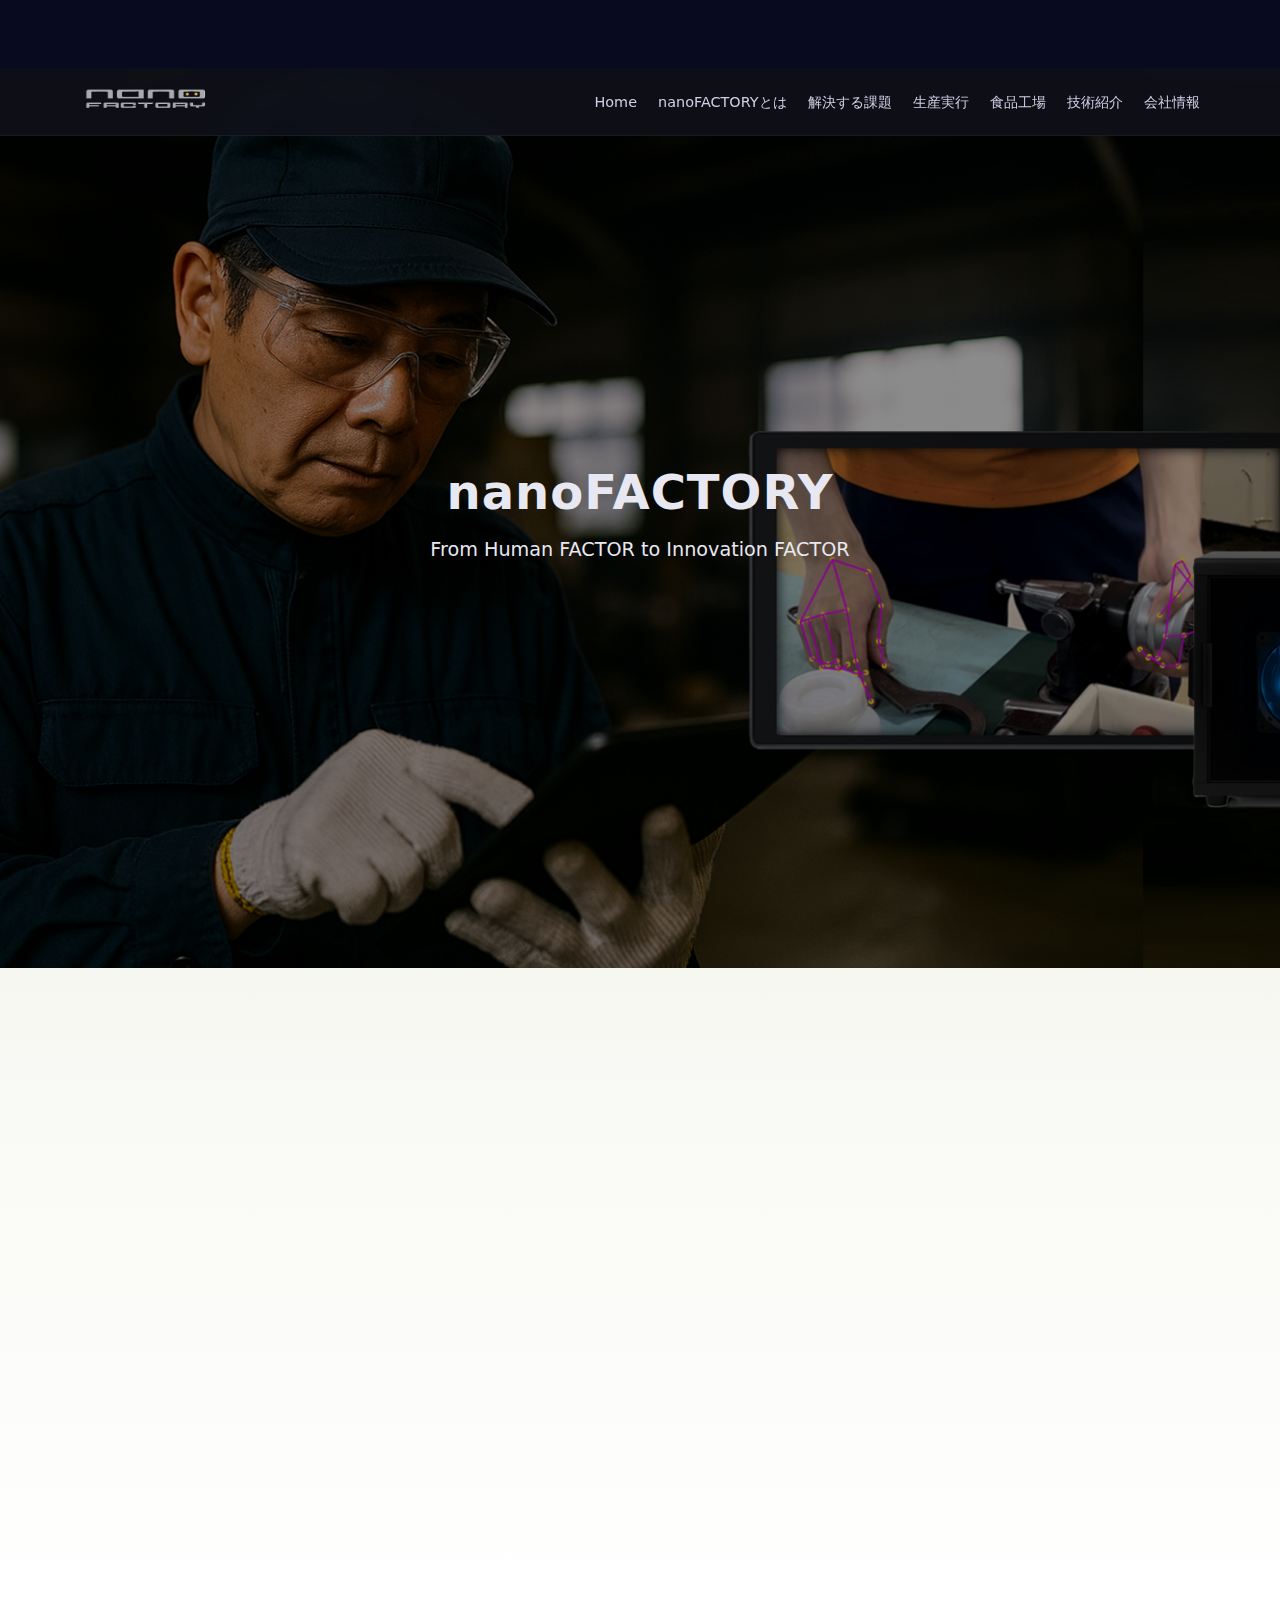
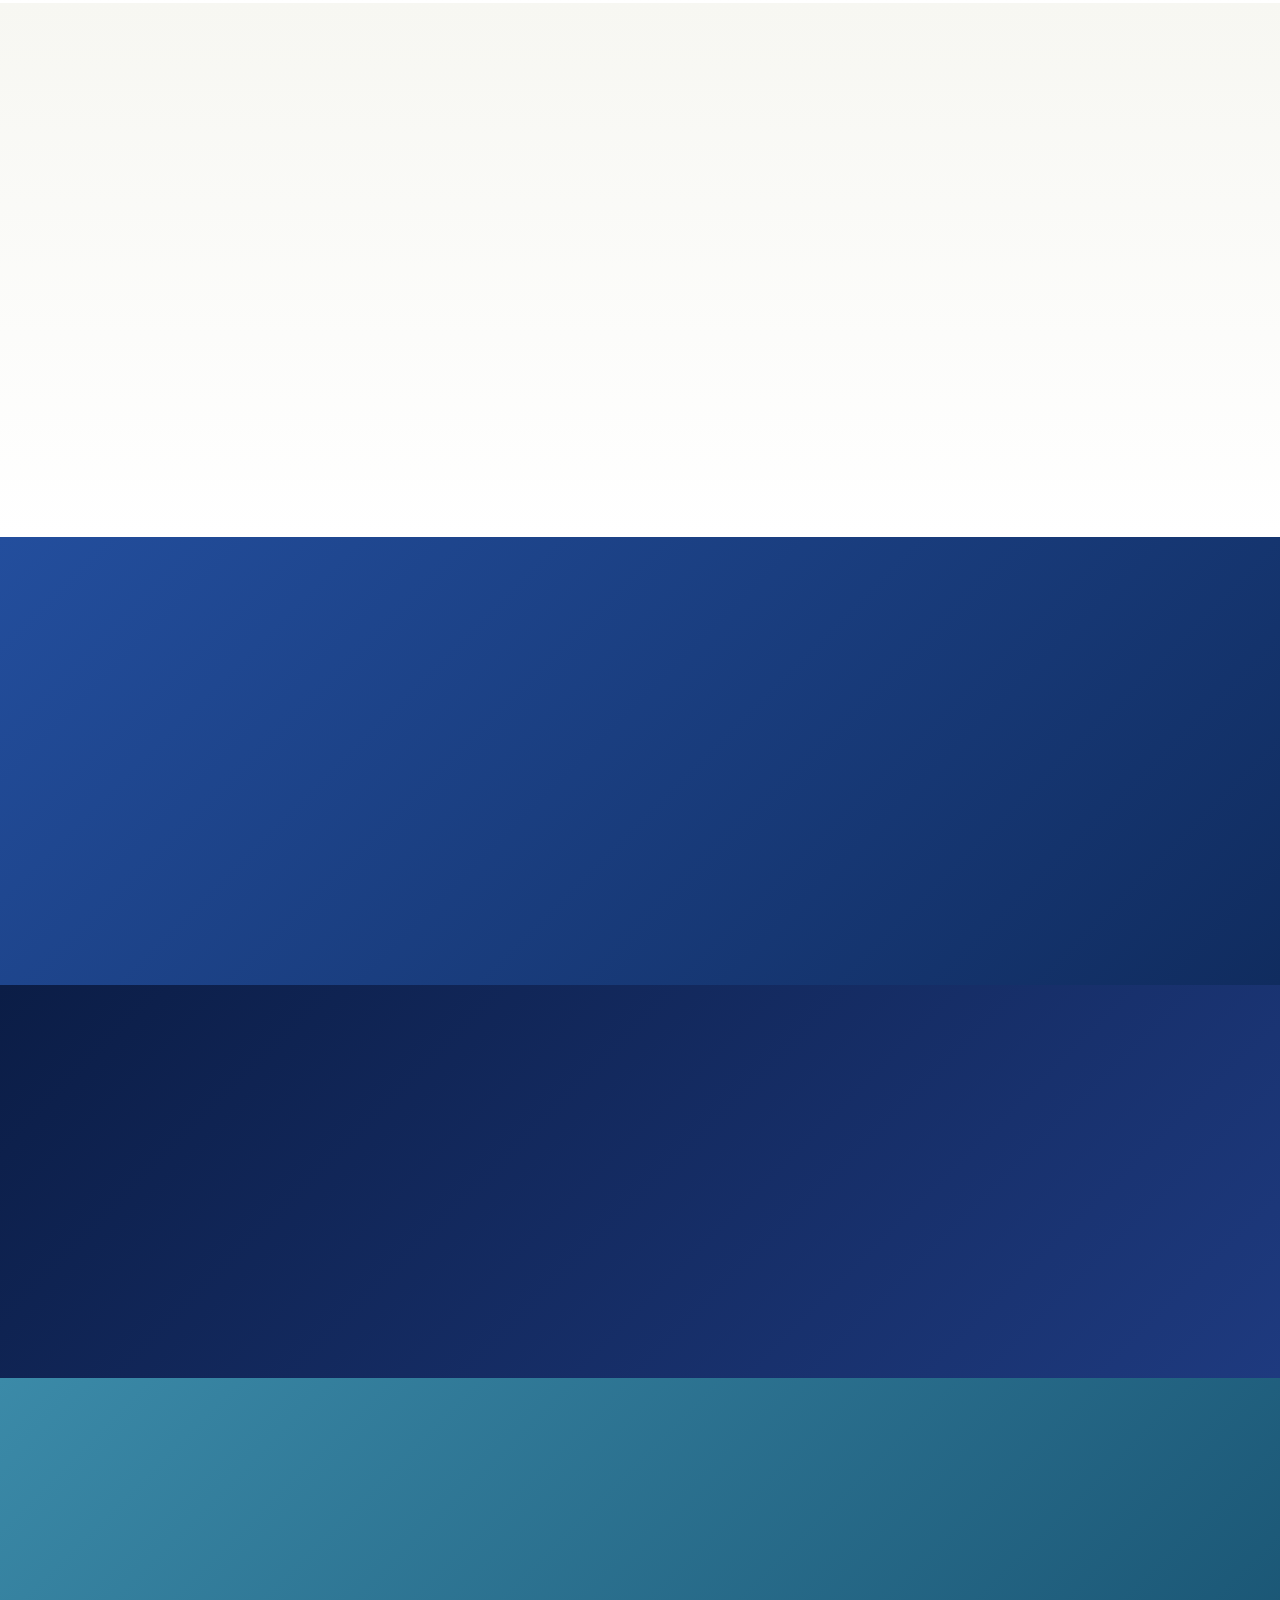
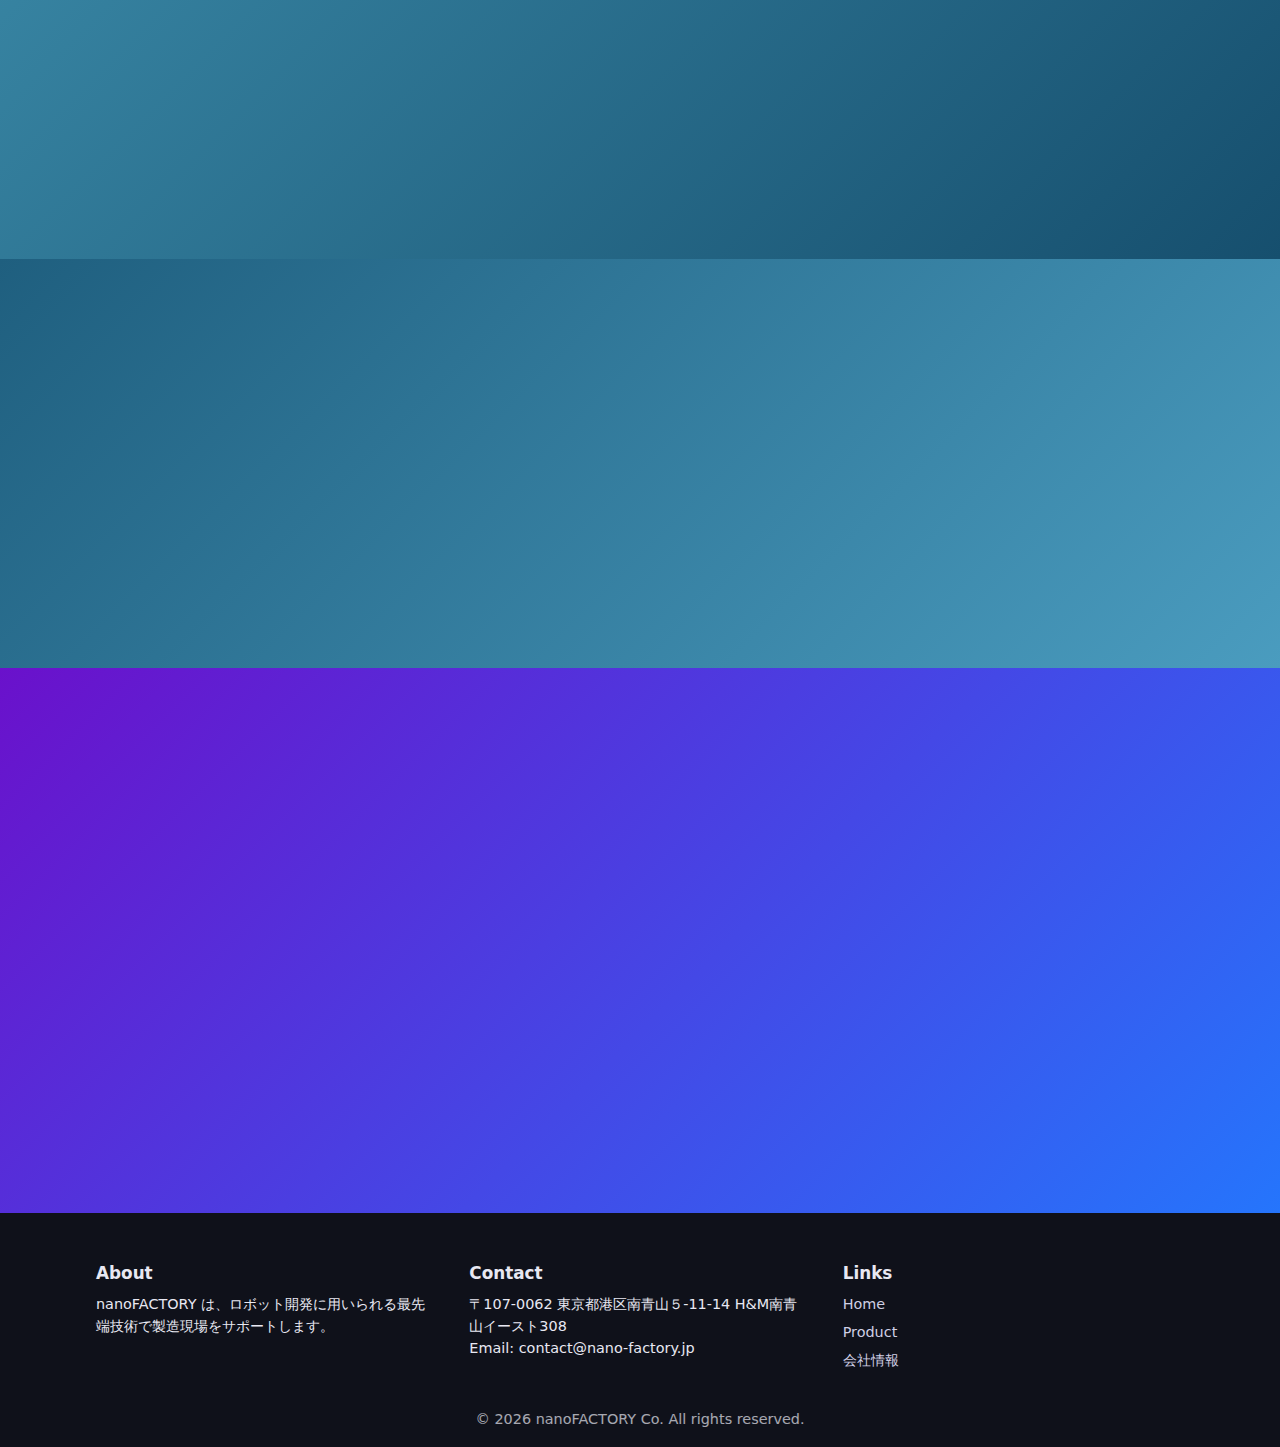
<file: index.html>
<!DOCTYPE html>
<html lang="ja">
<head>
  <meta charset="UTF-8" />
  <meta name="viewport" content="width=device-width,initial-scale=1.0" />
  <title>nanoFACTORY</title>
  <link rel="stylesheet" href="styles.css" />
</head>
<body>

  <!-- ヘッダー / 目次ナビ -->
  <header class="site-header">
    <div class="container">
      <div class="logo-wrapper">
        <a href="#hero">
          <img src="assets/logo.png" alt="Awesome Co. Logo" class="logo-img" />
        </a>
      </div>
      <nav class="nav">
        <a href="#hero">Home</a>
        <a href="#why-1">nanoFACTORYとは</a>
        <a href="#problem-0">解決する課題</a>
        <a href="#problem-1">生産実行</a>
        <a href="#problem-2">食品工場</a>
        <a href="#tech">技術紹介</a>
        <a href="#about">会社情報</a>
      </nav>
      
    </div>
  </header>
  

  <!-- 1枚目：ヒーロー全画面 -->
  <section id="hero" class="section hero">
    <div class="overlay"></div>
    <div class="hero-content">
      <h1 class="fade-up">nanoFACTORY</h1>
      <p class="fade-up delay-1">From Human FACTOR to Innovation FACTOR</p>
    </div>
  </section>

  <!-- ===== WHY 1（選ばれる理由）===== -->
  <section id="why-1" class="section why">
    <div class="container why-inner">
      <img
        src="assets/why1.png"
        alt="nanoFACTORYとは"
        class="why-img fade-in"
        loading="lazy"
      />
      <div class="why-text fade-up delay-1">
        <h2>それ全部、AIカメラが見ておきます</h2>
        <p>
          nanoFACTORYは現場の「ヒューマンファクター」を独自の作業状況解析AIで可視化。<br>
          現場管理者の負担を減らし、QCDを継続的に改善する仕組みをご提供します。
        </p>
      </div>
    </div>
  </section>
  <!-- ===== /WHY 1 ===== -->

  <!-- ===== WHY 2（ソリューション提供方法）===== -->
  <section id="why-2" class="section why">
    <div class="container why-inner">
      <img
        src="assets/why2.png"
        alt="nanoFACTORYとは"
        class="why-img fade-in"
        loading="lazy"
      />
      <div class="why-text fade-up delay-1">
        <h2>まずはお気軽にお問い合わせください</h2>
        <p>
          Email: contact@nano-factory.jp
        </p>
      </div>
    </div>
  </section>
  <!-- ===== /WHY 2 ===== -->
  <!-- 課題1 -->
  <section id="problem-1" class="section problem solid-bg">
    <div class="problem-inner container">
      <div class="problem-text fade-up delay-1">
        <h2>現場リーダーに負担が集中していませんか？</h2>
        <p>人手不足のしわ寄せ業務が集中し、現場リーダーが本来業務に集中できない...<br>時間がかかってしまう「指導・見回り」の業務から現場リーダーを解放します。</p>
      </div>    
        
      <div class="problem-overlay">
        <img src="assets/problem1.png" alt="Issue 1" class="transparent-img fade-up" loading="lazy" />
      </div>

    </div>
  </section>

  <!-- Product A -->
  <section id="product-1" class="section product">
    <div class="product-inner container">
      <div class="product-media fade-in">
        <div class="gradient-bg"></div>
        <img src="assets/product1.png" alt="Product A" class="transparent-img parallax delay-1" loading="lazy" />
      </div>
      <div class="product-text fade-in delay-1">
        <p>Solution1</p>
        <h2>生産実行システム</h2>
        <p>独自のIoH -Internet of Human- システムが作業者の状態を数値化<br>ヒューマンファクターの見える化により「現場の確認」から解放します。<br>-録画　24時間の録画確認をAIによる動画抽出で最短30秒に<br>-監視　会議中でも作業中でも工場全体の状況が即座に確認できます確認<br>
            
        </p>
      </div>
    </div>
  </section>

    <!-- 課題2 -->
    <section id="problem-2" class="section problem solid-bg alt">
        <div class="problem-inner container">

            <div class="problem-text fade-up delay-1">
            <h2>従業員の衛生管理、常時監視できていますか？</h2>
            <p>1件も起こしてはいけない事故・事件を常時AIが監視します。</p>
            </div>
                
            <div class="problem-overlay">
            <img src="assets/problem2.png" alt="Issue 2" class="transparent-img fade-up" loading="lazy" />
            </div>

        </div>
        </section>

  <!-- Product B -->
  <section id="product-2" class="section product">
    <div class="product-inner container reverse">
      <div class="product-media fade-in">
        <div class="gradient-bg alt"></div>
        <img src="assets/product2.png" alt="Product B" class="transparent-img" loading="lazy" />
      </div>
      <div class="product-text fade-in delay-1">
        <p>Solution2</p>
        <h2>衛生管理AIカメラ SANI-CAM</h2>
        <p>衛生管理に必須の4つのAIを備えたプロダクト<br>「手洗い」 「ローラー掛け」 「作業中の顔触り」<br><br>一般衛生管理、フードディフェンスお任せください。</p>
      </div>
    </div>
  </section>



  <!-- 技術紹介 -->
  <section id="tech" class="section tech">
    <div class="container">
      <h2 class="fade-up">技術紹介</h2>
      <p class="fade-up delay-1">特許出願中の独自技術で高速・安定・安心のシステムを構築します。</p>
      <div class="tech-grid">
        <div class="tech-item fade-in">
          <h3>エッジ処理システム</h3>
          <p>システムが社内で完結するので情報漏洩の心配がありません。</p>
          <div class="tech-img">
            <img src="assets/tech-modular1.png" alt="Modular design diagram" loading="lazy" />
          </div>
        </div>
        <div class="tech-item fade-in delay-1">
          <h3>ノウハウ学習AI</h3>
          <p>人と同じようにノウハウを学ぶ独自AIです。<br>　</p>
          <div class="tech-img">
            <img src="assets/tech-modular2.png" alt="Modular design diagram" loading="lazy" />
          </div>
        </div>
        <div class="tech-item fade-in delay-2">
          <h3>低コストモデル学習</h3>
          <p>独自の学習システムで大幅なコストダウンを実現しました。</p>
          <div class="tech-img">
            <img src="assets/tech-modular3.png" alt="Modular design diagram" loading="lazy" />
          </div>
        </div>
      </div>
    </div>
  </section>

  <!-- 会社情報 -->
  <footer id="about" class="site-footer">
    <div class="container">
      <div class="footer-grid">
        <div>
          <h3>About</h3>
          <p>nanoFACTORY は、ロボット開発に用いられる最先端技術で製造現場をサポートします。</p>
        </div>
        <div>
          <h3>Contact</h3>
          <p>〒107-0062 東京都港区南青山５-11-14 H&M南青山イースト308</p>
          <p>Email: contact@nano-factory.jp</p>
        </div>
        <div>
          <h3>Links</h3>
          <ul class="footer-links">
            <li><a href="#hero">Home</a></li>
            <li><a href="#product-1">Product</a></li>
            <li><a href="#about">会社情報</a></li>
          </ul>
        </div>
      </div>
      <div class="copyright">
        &copy; <span id="year"></span> nanoFACTORY Co. All rights reserved.
      </div>
    </div>
  </footer>

  <script src="script.js"></script>
</body>
</html>
</file>
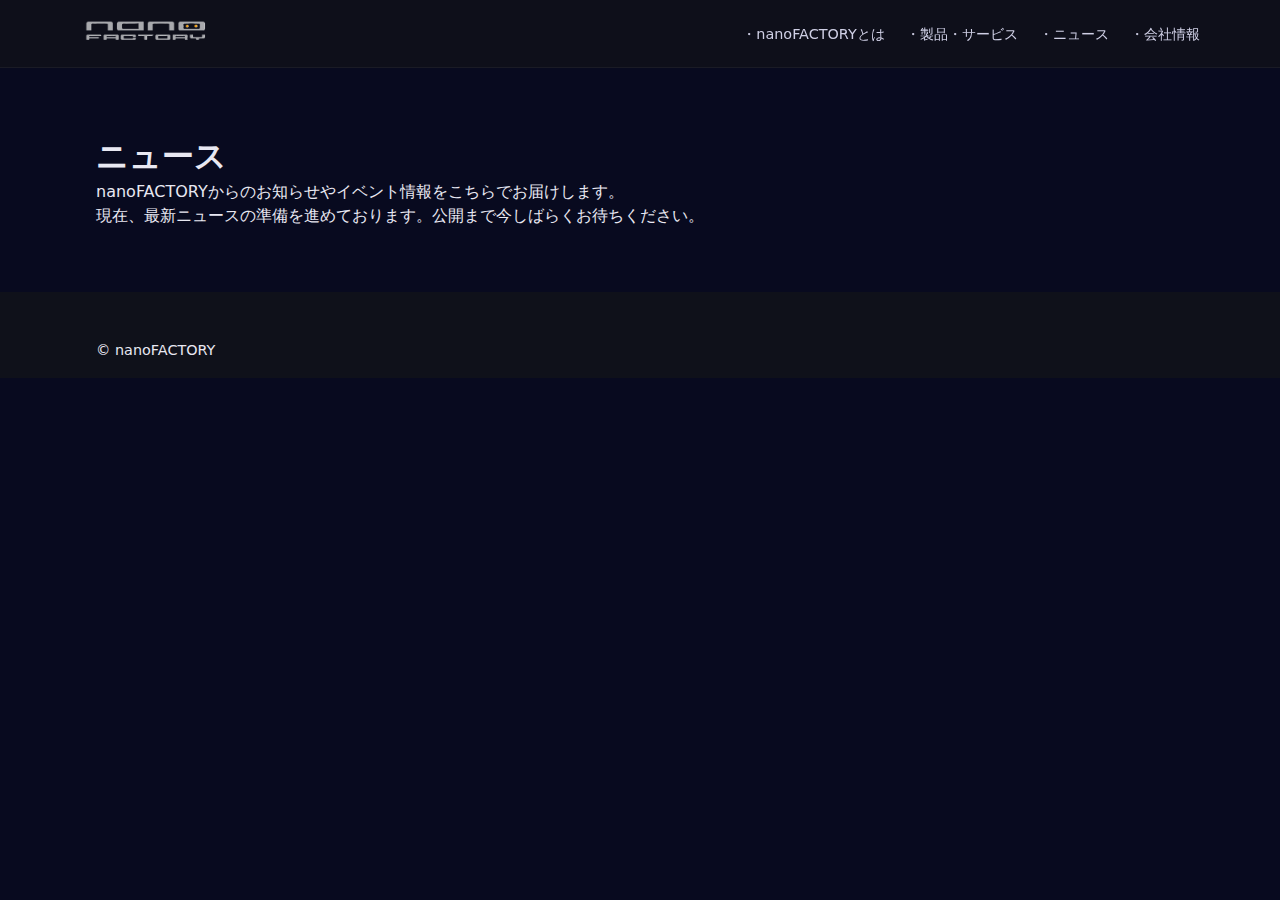
<file: news/index.html>
<!DOCTYPE html>
<html lang="ja">
<head>
  <meta charset="UTF-8" />
  <meta name="viewport" content="width=device-width,initial-scale=1.0" />
  <title>ニュース | nanoFACTORY</title>
  <link rel="stylesheet" href="../styles.css" />
</head>
<body>
  <header class="site-header">
    <div class="container">
      <div class="logo-wrapper">
        <a href="../index.html">
          <img src="../assets/logo.png" alt="nanoFACTORY" class="logo-img" />
        </a>
      </div>
      <nav class="nav">
        <a href="../index.html#why-1">・nanoFACTORYとは</a>
        <a href="../products-services/">・製品・サービス</a>
        <a href="../news/">・ニュース</a>
        <a href="../index.html#about">・会社情報</a>
      </nav>
    </div>
  </header>

  <main class="section">
    <div class="container">
      <h1>ニュース</h1>
      <p>nanoFACTORYからのお知らせやイベント情報をこちらでお届けします。</p>
      <p>現在、最新ニュースの準備を進めております。公開まで今しばらくお待ちください。</p>
    </div>
  </main>

  <footer class="site-footer">
    <div class="container">
      <p>&copy; nanoFACTORY</p>
    </div>
  </footer>
</body>
</html>
</file>
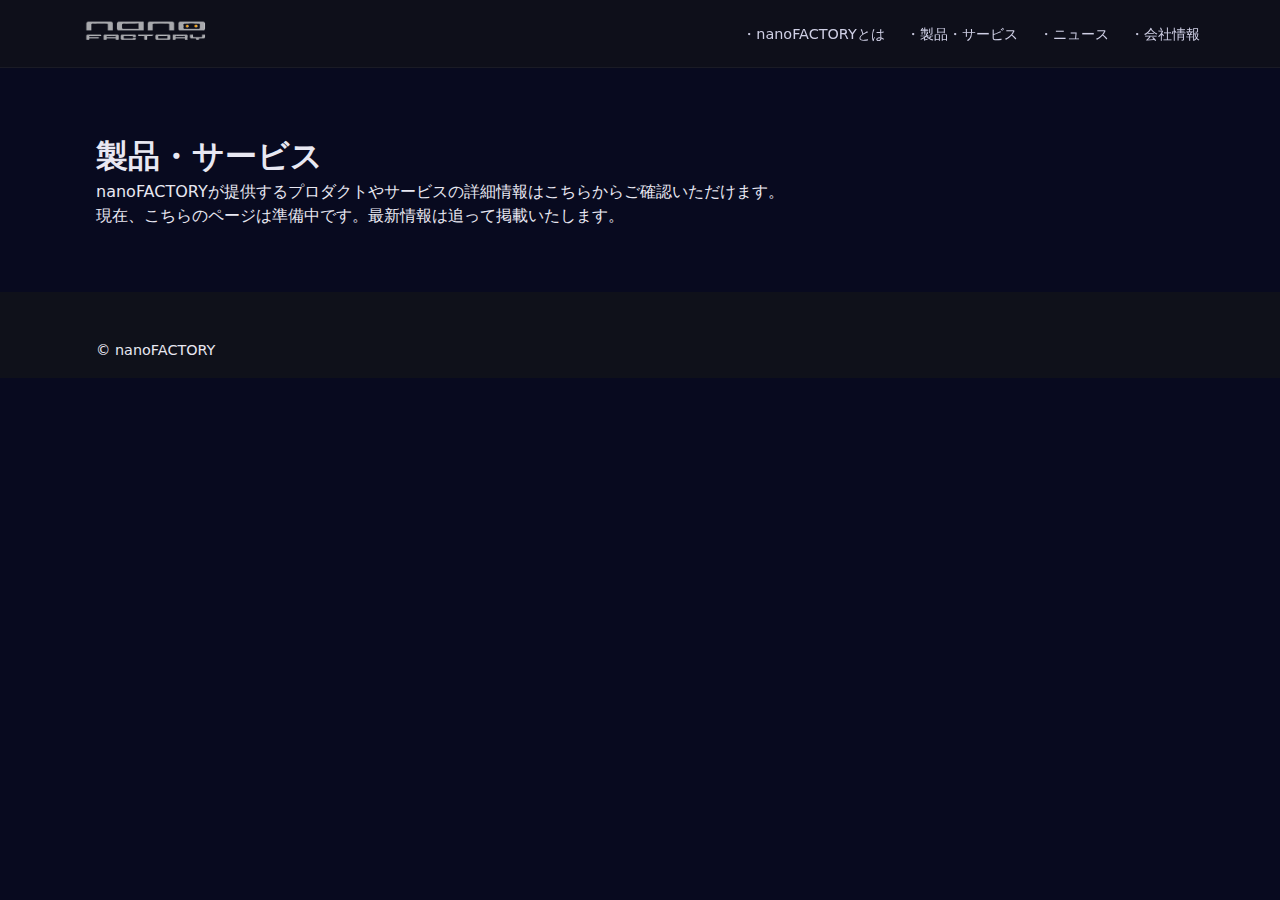
<file: products-services/index.html>
<!DOCTYPE html>
<html lang="ja">
<head>
  <meta charset="UTF-8" />
  <meta name="viewport" content="width=device-width,initial-scale=1.0" />
  <title>製品・サービス | nanoFACTORY</title>
  <link rel="stylesheet" href="../styles.css" />
</head>
<body>
  <header class="site-header">
    <div class="container">
      <div class="logo-wrapper">
        <a href="../index.html">
          <img src="../assets/logo.png" alt="nanoFACTORY" class="logo-img" />
        </a>
      </div>
      <nav class="nav">
        <a href="../index.html#why-1">・nanoFACTORYとは</a>
        <a href="../products-services/">・製品・サービス</a>
        <a href="../news/">・ニュース</a>
        <a href="../index.html#about">・会社情報</a>
      </nav>
    </div>
  </header>

  <main class="section">
    <div class="container">
      <h1>製品・サービス</h1>
      <p>nanoFACTORYが提供するプロダクトやサービスの詳細情報はこちらからご確認いただけます。</p>
      <p>現在、こちらのページは準備中です。最新情報は追って掲載いたします。</p>
    </div>
  </main>

  <footer class="site-footer">
    <div class="container">
      <p>&copy; nanoFACTORY</p>
    </div>
  </footer>
</body>
</html>
</file>
<file: styles.css>
:root {
    --transition: 0.6s cubic-bezier(0.4,0,0.2,1);
    --gradient-product-a: linear-gradient(135deg,#2f80ed,#56ccf2); /* 青系 */
    --gradient-product-b: linear-gradient(135deg,#f2994a,#f2c94c); /* オレンジ→イエロー例 */
    --gradient-alt: linear-gradient(135deg,#9b51e0,#eb5757); /* 既存の派生色があれば残す */
    --bg-dark: #0f111a;
    --text-light: #f5f5f8;
    --radius: 8px;
    font-family: system-ui,-apple-system,BlinkMacSystemFont,Segoe UI,Roboto,sans-serif;
  }
    /* 全体にスクロールスナップを有効化 */
    html, body {
        scroll-behavior: smooth; /* すでに入っているならそのまま */
        scroll-snap-type: y mandatory; /* 縦方向にスナップ */
    }
    
    /* 各セクションをスナップ対象に */
    .section {
        scroll-snap-align: start;
    }
  
  
  *{box-sizing:border-box;margin:0;padding:0;}
  body{
    background:#080a1f;
    color: #e8e8f2;
    line-height:1.5;
    scroll-behavior: smooth;
  }
  .container{
    max-width: 1120px;
    margin: 0 auto;
    padding: 0 1rem;
  }
  
  /* Header */
  .site-header{
    position: sticky;
    top:0;
    z-index: 50;
    backdrop-filter: blur(10px);
    background: rgba(15,17,26,0.85);
    border-bottom:1px solid rgba(255,255,255,0.05);
  }
  .site-header .container{
    display:flex;
    align-items:center;
    justify-content:space-between;
    padding: 0.75rem 0;
  }
  .logo{
    font-weight:700;
    font-size:1.1rem;
    letter-spacing:1px;
  }
  .nav a{
    margin-left:1rem;
    text-decoration:none;
    color: #cfcfe5;
    font-size:0.9rem;
    position: relative;
  }
  .nav a:hover{
    color:#fff;
  }
  .nav a::after{
    content:"";
    position:absolute;
    left:0; bottom:-3px;
    width:0%;
    height:2px;
    background:#fff;
    transition: width .3s ease;
  }
  .nav a:hover::after{
    width:100%;
  }
  
  /* Hero */
  .hero{
    position: relative;
    min-height: 100vh;
    display:flex;
    align-items:center;
    justify-content:center;
    text-align:center;
    padding:0 1rem;
    background: url('assets/hero.png') center/cover no-repeat fixed;
  }
  .hero .overlay{
    position:absolute;
    inset:0;
    background: rgba(0,0,0,0.45);
  }
  .hero-content{
    position: relative;
    z-index:2;
    max-width:900px;
  }
  .hero h1{
    font-size:3rem;
    margin-bottom:0.5rem;
    letter-spacing:1px;
  }
  .hero p{
    font-size:1.2rem;
    margin-bottom:1rem;
  }
  .cta-button{
    display:inline-block;
    padding:0.75rem 1.5rem;
    background:#ffffff;
    color:#0f111a;
    border-radius:999px;
    font-weight:600;
    text-decoration:none;
    transition: transform .25s ease;
  }
  .cta-button:hover{
    transform: translateY(-2px);
  }
  
  /* Section共通 */
  .section{
    padding:4rem 0;
    position: relative;
  }
  .fade-up{
    opacity:0;
    transform: translateY(20px);
    transition: opacity var(--transition), transform var(--transition);
  }
  .fade-in{
    opacity:0;
    transition: opacity var(--transition);
  }
  .delay-1{
    transition-delay:0.2s;
  }
  .delay-2{
    transition-delay:0.4s;
  }
  
  /* Product */
  .product-inner{
    display:flex;
    gap:2rem;
    align-items:center;
    flex-wrap: wrap;
  }
  .product-media{
    position: relative;
    flex:1 1 320px;
    min-height: 260px;
    overflow:hidden;
    border-radius:12px;
  }
  .gradient-bg{
    position:absolute;
    inset:0;
    background: var(--gradient);
    mix-blend-mode: multiply;
  }
  .gradient-bg.alt{
    background: var(--gradient-alt);
  }
  .transparent-img{
    position: relative;
    width:100%;
    height:auto;
    display:block;
    mix-blend-mode: normal;
    border-radius:8px;
    z-index:1;
  }
  .product-text{
    flex:1 1 320px;
  }
  
  /* reverse配置 */
  .reverse .product-inner{
    flex-direction: row-reverse;
  }
  
  /* Problem */
  .problem{
    padding:5rem 0;
  }
  .solid-bg{
    background: #1f223a;
  }
  .problem-inner{
    display:flex;
    gap:2rem;
    align-items:center;
    flex-wrap: wrap;
  }
  .problem-overlay{
    flex:1 1 300px;
    position: relative;
  }
  .problem-overlay img{
    width:100%;
    height:auto;
    display:block;
    border-radius:10px;
  }
  .problem-text{
    flex:2 1 400px;
  }
  .alt{
    background:#2a2e55;
  }
  
  /* Footer */
  .site-footer{
    background: #0f111a;
    padding:3rem 0 1rem;
    font-size:0.9rem;
  }
  .footer-grid{
    display:grid;
    grid-template-columns: repeat(auto-fit,minmax(200px,1fr));
    gap:2rem;
  }
  .footer-grid h3{
    margin-bottom:0.5rem;
  }
  .footer-links{
    list-style:none;
    padding:0;
  }
  .footer-links li{
    margin-bottom:6px;
  }
  .footer-links a{
    color:#cfcfe5;
    text-decoration:none;
  }
  .footer-links a:hover{
    text-decoration:underline;
  }
  copyright{
    margin-top:1rem;
  }
  .site-footer .copyright{
    margin-top:2rem;
    text-align:center;
    opacity:0.7;
  }
  
  /* Responsive */
  @media (max-width: 900px){
    /* モバイルではスナップをオフにして自然なスクロールに */
    html, body {
      scroll-snap-type: none;
    }
  
    /* セクションの高さを固定せず内容に合わせる */
    #hero,
    #product-1,
    #product-2,
    #tech {
      min-height: auto;
      padding-top: 3rem;
      padding-bottom: 3rem;
      display: block; /* flex でセンターしていた場合はリセット */
    }
  
    .hero h1 {
      font-size: 2.4rem;
    }
    .product-inner {
      flex-direction: column;
    }
    .reverse .product-inner {
      flex-direction: column;
    }
    .nav {
      display: none;
    }
    .site-header .container {
      flex-wrap: wrap;
    }
  }
  
  /* ロゴ画像対応 */
  .logo-wrapper{
    display:flex;
    align-items:center;
    gap:8px;
    text-decoration:none;
  }
  .logo-img{
    height:36px;
    width:auto;
    display:inline-block;
    object-fit:contain;
    border-radius:4px;
  }
  .logo-text{
    margin-left:4px;
    font-weight:700;
    font-size:1rem;
    color:#fff;
    display:inline-block;
  }

  .tech-img {
    margin-top: 1rem;
    width: 100%;
    max-width: 500px;
    aspect-ratio: 16 / 9;
    overflow: hidden;
    border-radius: 8px;
  }
  .tech-img img {
    width: 100%;
    height: 100%;
    object-fit: cover;
    display: block;
  }
  
  /* 技術紹介 */
  .tech{
    background: #141831;
  }
  .tech-grid{
    display:grid;
    grid-template-columns: repeat(auto-fit,minmax(220px,1fr));
    gap:2rem;
    margin-top:1.5rem;
  }
  .tech-item{
    background: rgba(255,255,255,0.03);
    padding:1.25rem;
    border-radius:10px;
    backdrop-filter: blur(4px);
  }
  .tech-item h3{
    margin-bottom:0.5rem;
  }

  /* セクションごとの個別背景 */
  #hero {
    /* 既に背景画像があるならこのまま、色調補正したければオーバーレイ追加 */
  }
  /* グループ1：濃い青系（Product A と 課題1） */
  #product-1 {
    background: linear-gradient(135deg, #0b1d46 0%, #1e3a7f 100%);
  }
  #problem-1 {
    background: linear-gradient(315deg, #102c5f 0%, #234e9d 100%);
  }
  
  /* グループ2：落ち着いた水色系。内部で差を出す */
  #product-2 {
    /* 深みのあるティール→ソフトブルーのグラデ */
    background: linear-gradient(135deg, #1f5f7f 0%, #4a9cbf 100%);
  }
  #problem-2 {
    /* もう少し暗め／コントラストを出したシアン寄り */
    background: linear-gradient(315deg, #164f6e 0%, #3b8aa8 100%);
  }
  
  /* 文字のコントラスト（必要なら明るく） */
  #product-2 h2,
  #problem-2 h2 {
    color: #eef3f9;
  }
  #product-2 p,
  #problem-2 p {
    color: rgba(238,243,249,0.9);
  }
  
  
  /* 技術紹介：ブランド感のあるグラデーション */
  #tech {
    background: linear-gradient(135deg, #6a11cb 0%, #2575fc 100%);
  }
  
  /* 文字のコントラスト調整（必要に応じて） */
  #product-1 h2,
  #product-2 h2,
  #problem-1 h2,
  #problem-2 h2,
  #tech h2 {
    color: #f5f5f8;
  }
  #product-1 p,
  #product-2 p,
  #problem-1 p,
  #problem-2 p,
  #tech p {
    color: rgba(245,245,248,0.9);
  }
  
  /* ===== WHY 1（選ばれる理由）===== */
  .why{
    /* 上(オフホワイト)→下(白) の縦グラデーション */
    background: linear-gradient(to bottom, #f7f7f2 0%, #ffffff 100%);
    /* このセクションは明色背景なので文字色をダーク系に */
    color: #0f111a;
  }

  .why-inner{
    display: flex;
    flex-direction: column;
    align-items: center;
    text-align: center;
    gap: 1rem;
  }


  /* ベース：モバイル（～599px想定） */
  .why-img{
    width: clamp(240px, 92vw, 720px);
    height: auto;
    display: block;
    margin: 0 auto 1rem;
  }

  /* タブレット（600px～1023px） */
  @media (min-width: 600px){
    .why-img{
      width: clamp(360px, 80vw, 800px);
    }
  }

  /* デスクトップ（1024px～） */
  @media (min-width: 1024px){
    .why-img{
      width: clamp(520px, 62vw, 920px);
    }
  }

  /* ラージデスクトップ（1440px～）—見栄え優先でもう一段 */
  @media (min-width: 1440px){
    .why-img{
      width: clamp(600px, 56vw, 1040px);
    }
  }

  .why-text h2{
    color: #0f111a;
    margin: .5rem 0;
    font-size: clamp(1.6rem, 2.4vw + 1rem, 2.2rem);
  }

  .why-text p{
    color: #333;
    opacity: .9;
    max-width: 800px;
    margin: 0 auto;
    line-height: 1.8;
  }
  /* ===== /WHY 1 ===== */
</file>
